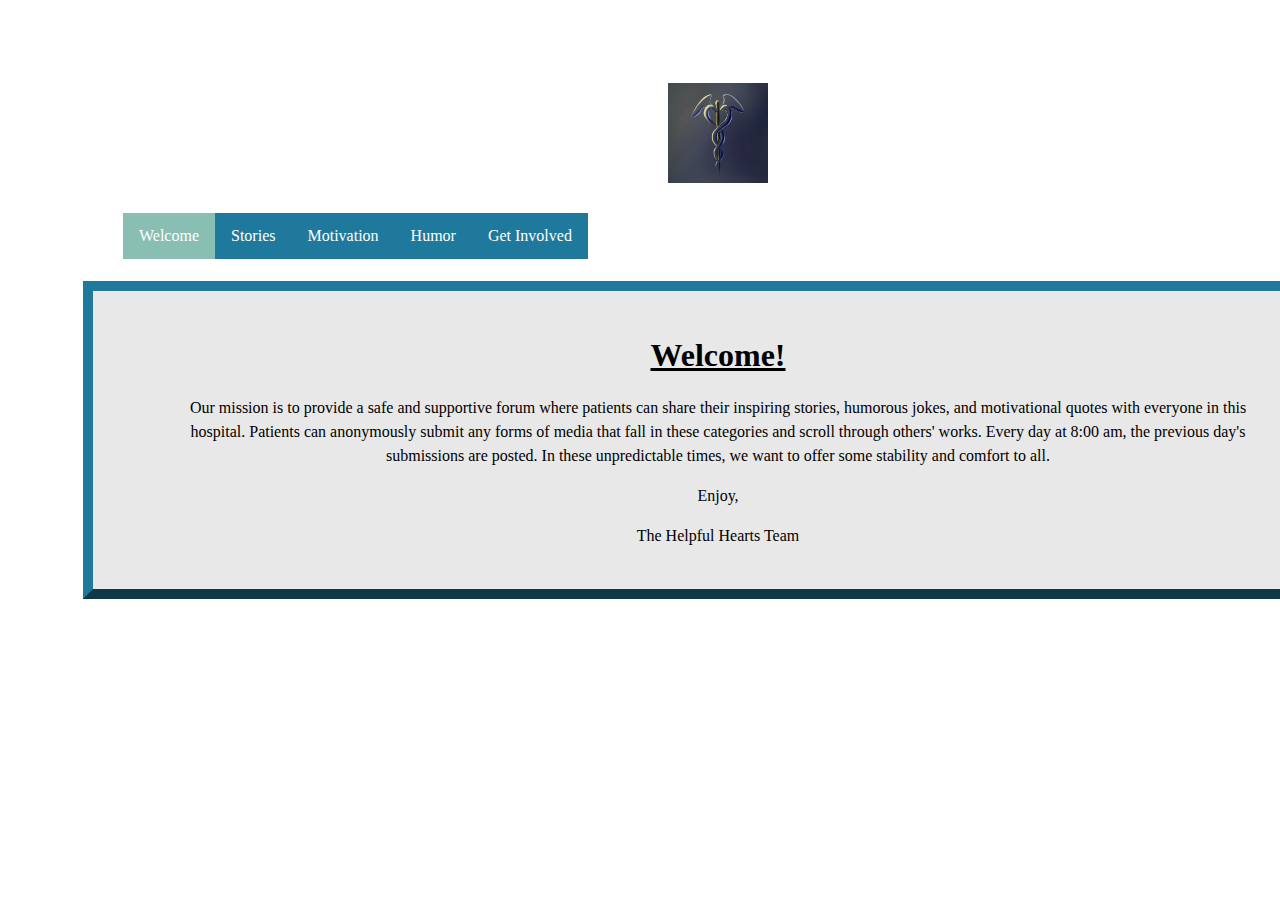
<file: fury/index.html>
<!DOCTYPE html>
<html>
<head>
  <!-- Icon of tab -->
	<link rel="icon" type="image/jpeg" href="symbol.jpeg">
  <!-- Title of tab -->
	<title>Helpful Hearts</title>
	<link href="style.css" rel="stylesheet" type="text/css" />
</head>

<body>
  <!--logo-->
	<img src = "symbol.jpeg" width="10px" height="100px" class="center">
  <!--navigation bar-->
    <ul class="a"> 
  <li class="a"><a class="active" href="index.html">Welcome</a></li> 
  <li class="a"><a href="stories.html">Stories</a></li> 
  <li class="a"><a href="motivation.html">Motivation</a></li> 
  <li class="a"><a href="humor.html">Humor</a></li>
  <li class="a"><a href="getinvolved.html">Get Involved</a></li>
  </ul>
  <br>
  <!-- Box with text for welcome-->
  <div class="div01">
      <h1>Welcome!</h1>
    <p>Our mission is to provide a safe and supportive forum where patients can share their inspiring stories, humorous jokes, and motivational quotes with everyone in this hospital. Patients can anonymously submit any forms of media that fall in these categories and scroll through others' works. Every day at 8:00 am, the previous day's submissions are posted. In these unpredictable times, we want to offer some stability and comfort to all.</p>
    <p> Enjoy, </p>
    <p> The Helpful Hearts Team </p>
    </div>
  
  </body>
</html>
</file>
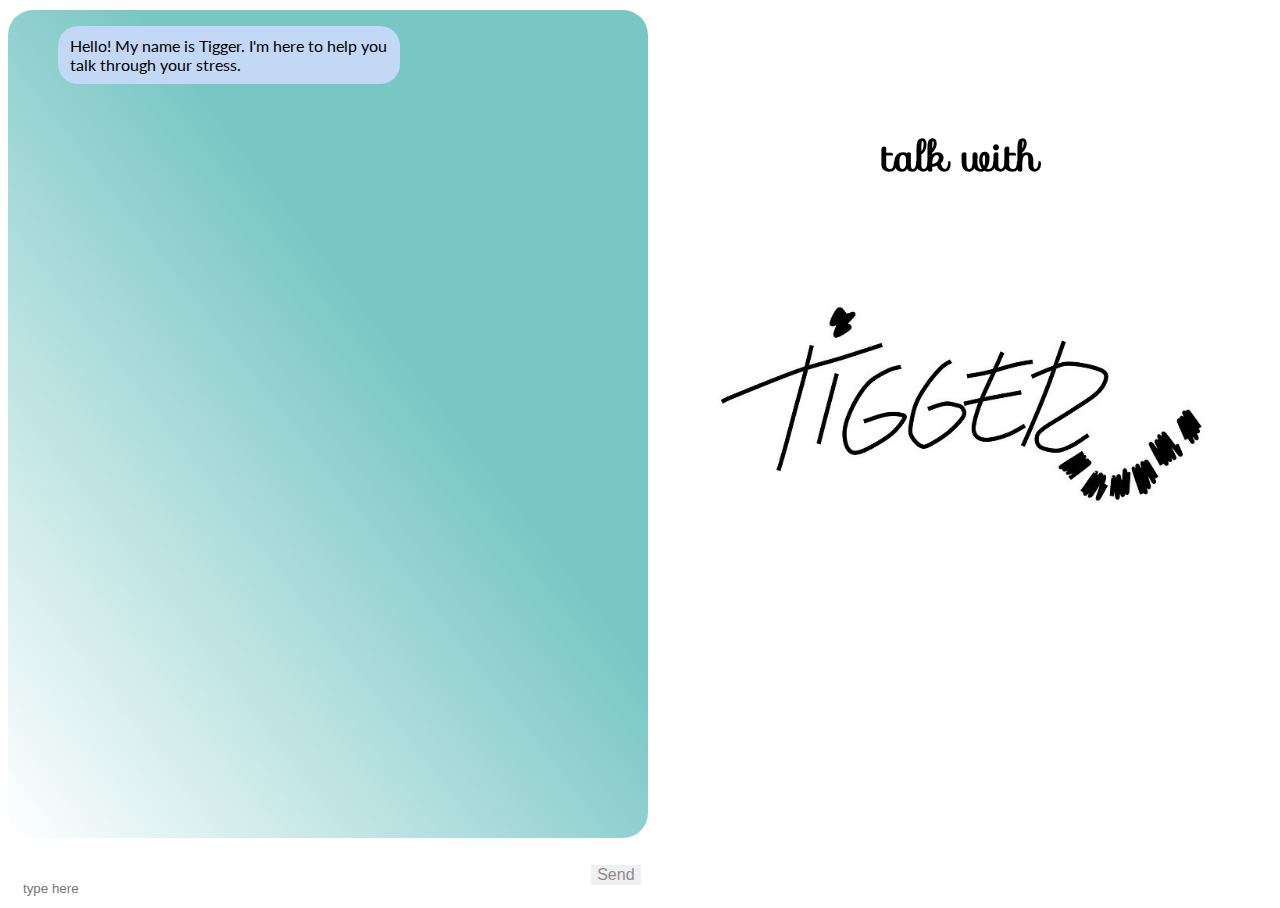
<file: tigger/index.html>
<!DOCTYPE html>
<html>
  <head>
    <meta charset="utf-8">
    <meta name="viewport" content="width=device-width">
    <title>repl.it</title>
    <link rel="stylesheet" href="https://fonts.googleapis.com/css?family=Sofia">
    <link href="style.css" rel="stylesheet" type="text/css" />
  </head>
  <body> 

    <!Talk with Tigger Title>
    <div class="header">
      <h1>talk with</h1>
      <img src="tigger.jpg" width="500" alt="Tigger">
    </div> 

    <!Create chatbox, user input box, and send button>
    <div id = "chatbox" class = 'chatbox'>
      <div id="output"></div>
    </div>
    <div id="container" class="bottom-bar">
        <input type="text" id="input" value="" placeholder = "type here">
        <button class="sendButton" id="sendButton" onclick="processAnswer()">Send</button>
    </div>
    <script src="script.js"></script>

<p id="demo"></p>
  </body>
</html>
</file>
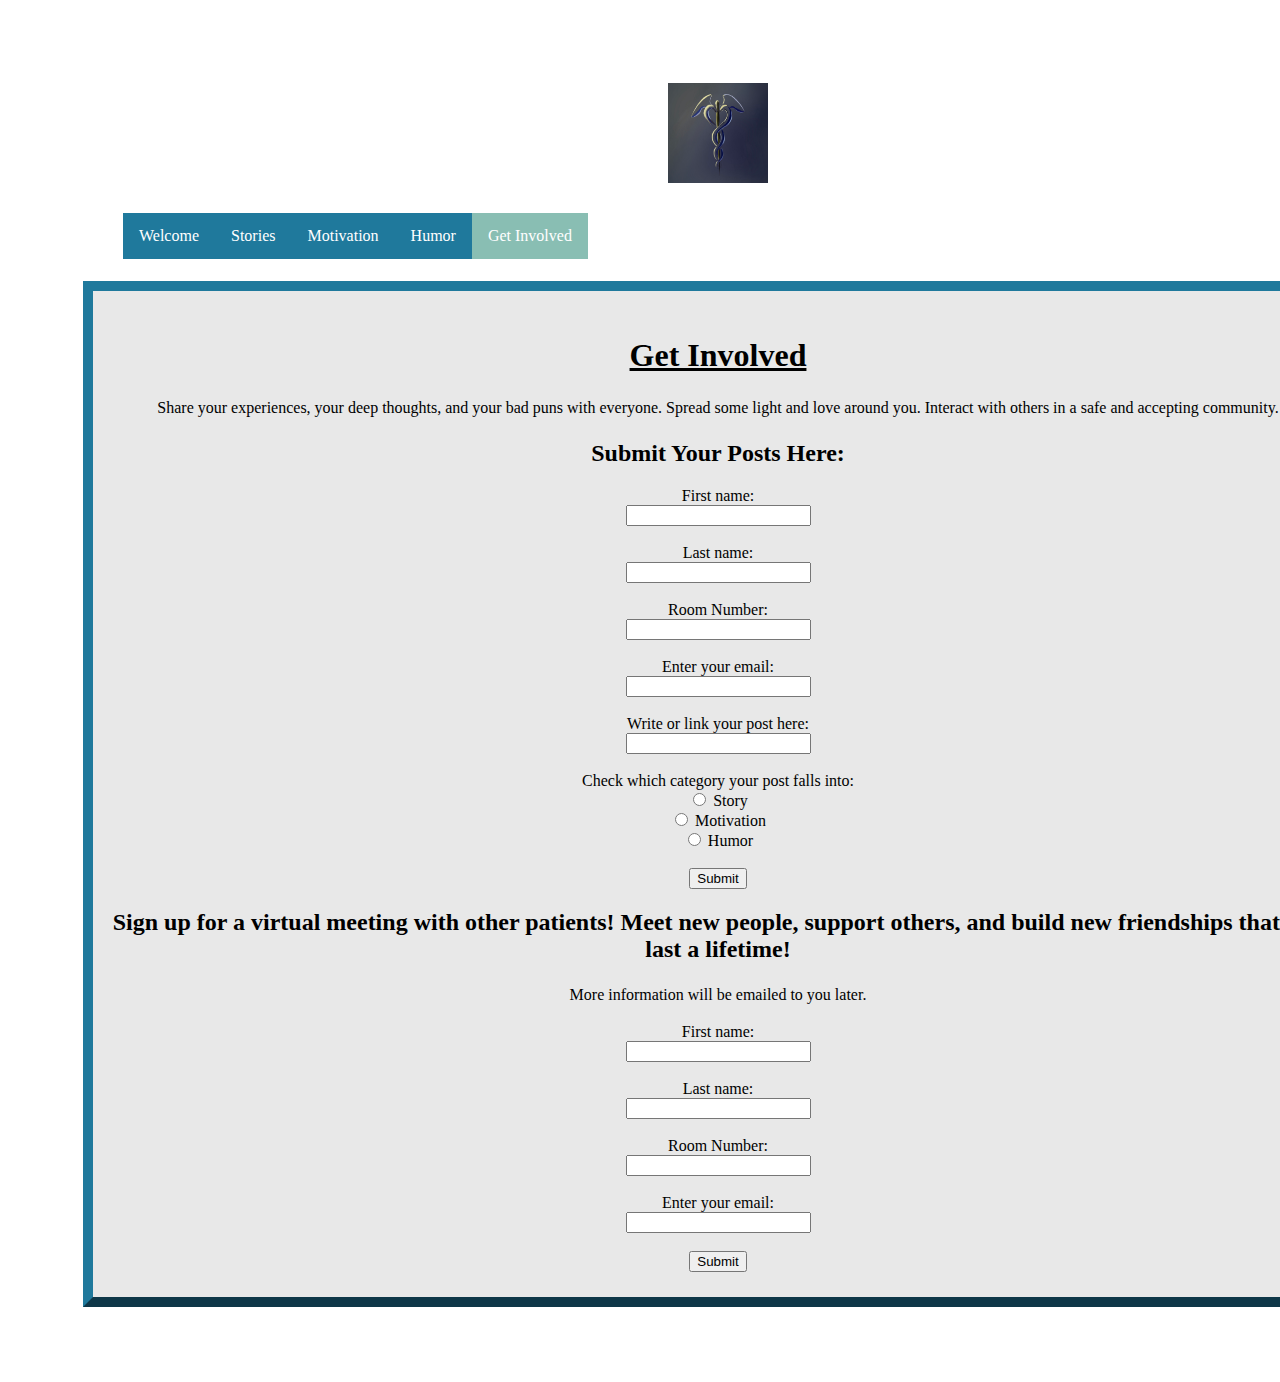
<file: fury/getinvolved.html>
<!DOCTYPE html>
<html>
  <head>
<!-- Icon on tab name -->
   <link rel="icon" type="image/jpeg" href="symbol.jpeg">
   <!-- Name of tab -->
   <title>Get Involved</title>
   <!-- Style sheet -->
   <link href="style.css" rel="stylesheet" type="text/css" />
  </head>
  <body>
    
    <!-- Logo -->
    <img src = "symbol.jpeg" width="10px" height="100px" class="center">
    <!-- Navigation bar -->
    <ul class="a"> 
  <li class="a"><a href="index.html">Welcome</a></li> 
  <li class="a"><a href="stories.html">Stories</a></li> 
  <li class="a"><a href="motivation.html">Motivation</a></li> 
  <li class="a"><a href="humor.html">Humor</a></li>
  <li class="a"><a class="active" href="getinvolved.html">Get Involved</a></li>
  </ul>
  <br>
  <!-- Box with text and form for posting-->
  <div class="div02">
      <h1>Get Involved</h1>
      <p>Share your experiences, your deep thoughts, and your bad puns with everyone. Spread some light and love around you. Interact with others in a safe and accepting community.
        <!-- Submit posts form -->
      <h2>Submit Your Posts Here:</h2>
    <form action="thankyou.html">
  <label for="fname">First name:</label><br>
  <input type="text" id="fname" name="fname"><br><br>
  <label for="lname">Last name:</label><br>
  <input type="text" id="lname" name="lname"><br><br>
  <label for="roomnumber">Room Number:</label><br>
  <input type="text" id="roomnumber" name="roomnumber"><br><br>
  <label for="email">Enter your email:</label><br>
  <input type="email" id="email" name="email"><br><br>
  <label for="post">Write or link your post here:</label><br>
  <input type="text" id="post" name="post"><br><br>
<label for="type">Check which category your post falls into:</label><br>
<input type="radio" id="story" name="category" value="story">
  <label for="story">Story</label><br>
  <input type="radio" id="motivation" name="category" value="motivation">
  <label for="motivation">Motivation</label><br>
  <input type="radio" id="humor" name="category" value="humor">
  <label for="humor">Humor</label><br><br>
  <input type="submit" value="Submit">
</form> 
<!-- Text explaining second form for meeting other patients -->
<h2> Sign up for a virtual meeting with other patients! Meet new people, support others, and build new friendships that will last a lifetime!</h2>
<p>More information will be emailed to you later.</p>
<!-- Meet other patients form -->
<form action="meetpeoplesubmit.html">
<label for="fname">First name:</label><br>
  <input type="text" id="fname" name="fname"><br><br>
  <label for="lname">Last name:</label><br>
  <input type="text" id="lname" name="lname"><br><br>
  <label for="roomnumber">Room Number:</label><br>
  <input type="text" id="roomnumber" name="roomnumber"><br><br>
  <label for="email">Enter your email:</label><br>
  <input type="email" id="email" name="email"><br><br>
  <input type="submit" value="Submit">
</form>
    </div>
  </body>
</html>
</file>
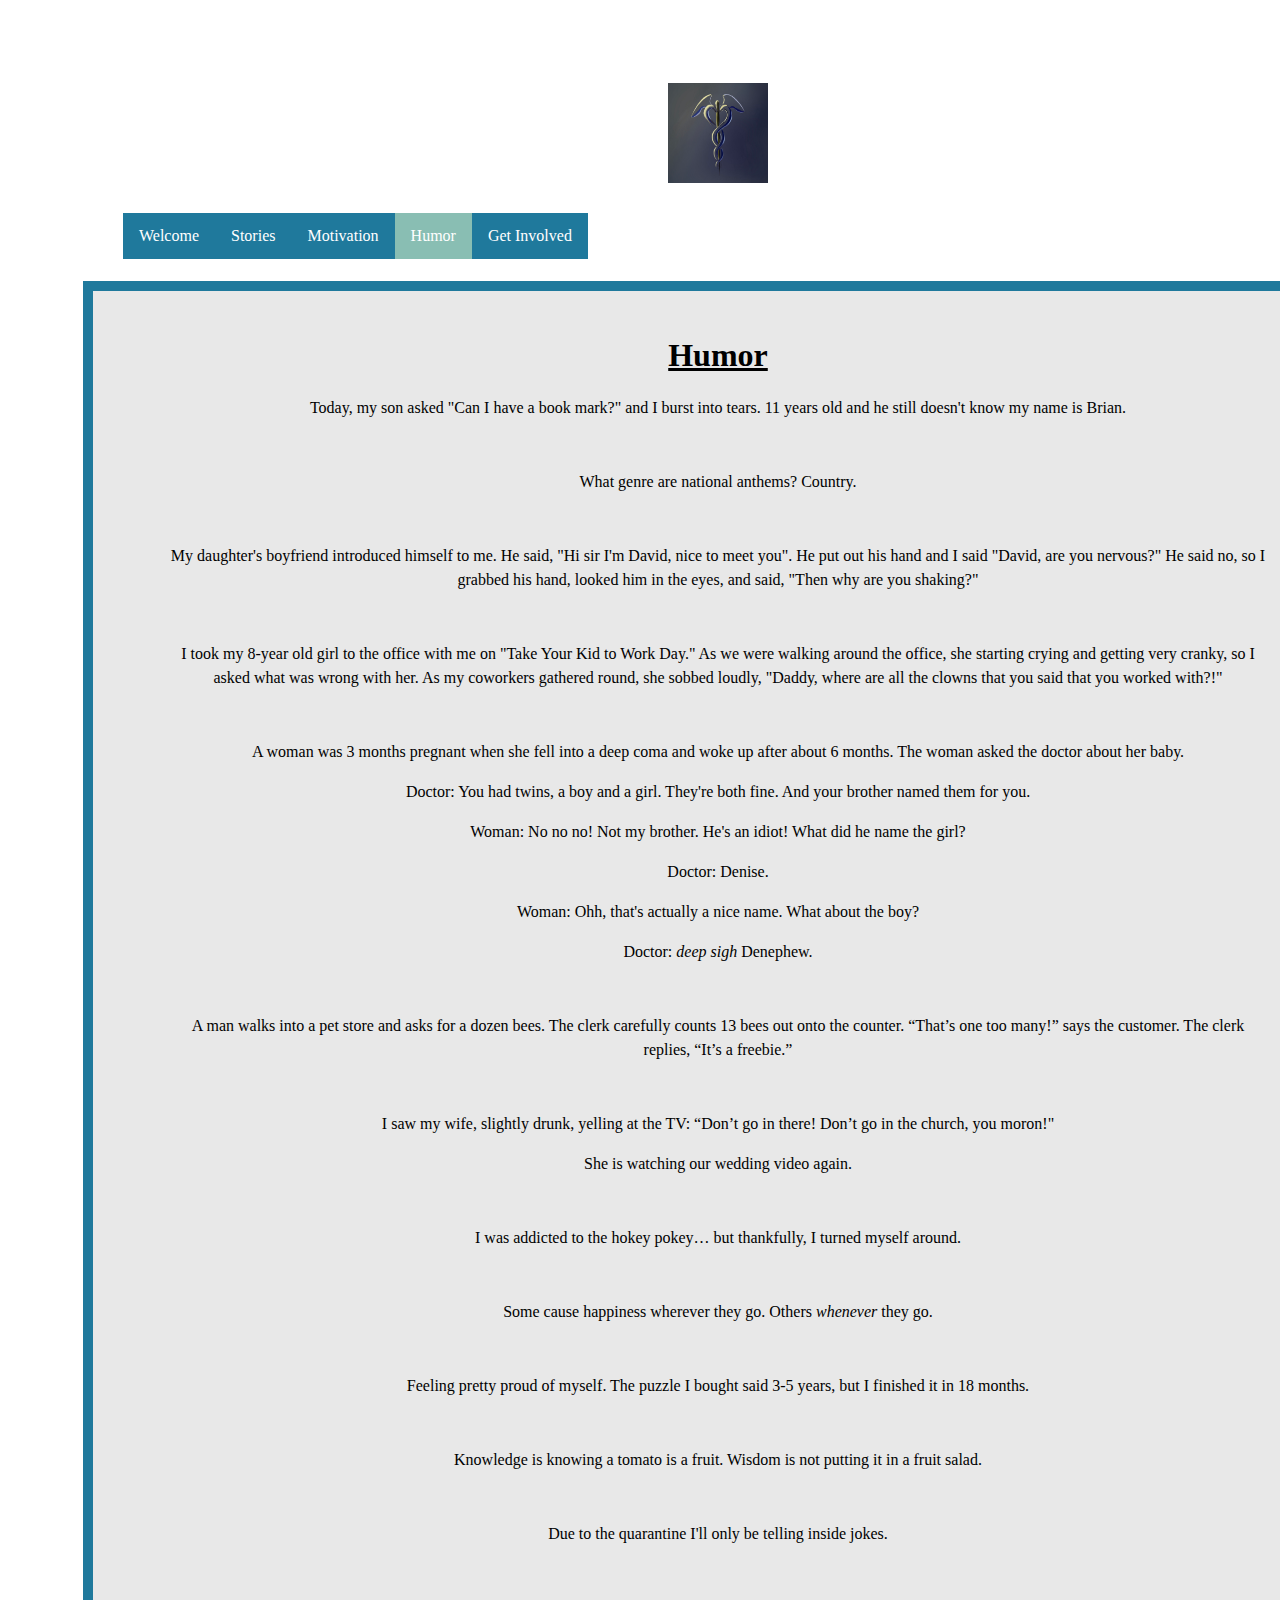
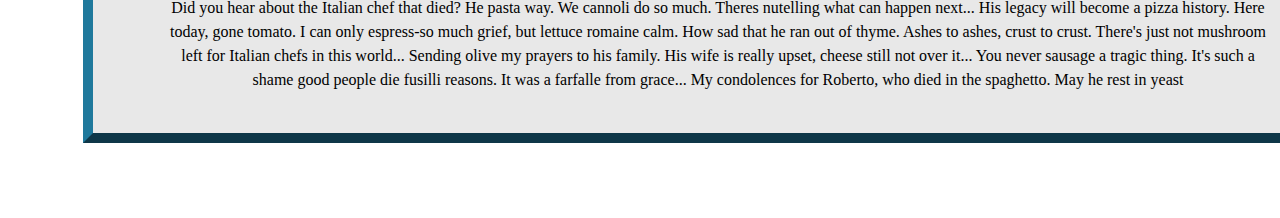
<file: fury/humor.html>
<!DOCTYPE html>
<html>

<head>
  <!-- Icon of tab -->
	<link rel="icon" type="image/jpeg" href="symbol.jpeg">
  <!-- Title of tab -->
	<title>Humor</title>
  <!-- Style sheet -->
	<link href="style.css" rel="stylesheet" type="text/css" />
</head>

<body>
  <!--logo-->
	<img src = "symbol.jpeg" width="10px" height="100px" class="center">
  <!--navigation bar-->
    <ul class="a"> 
  <li class="a"><a href="index.html">Welcome</a></li> 
  <li class="a"><a href="stories.html">Stories</a></li> 
  <li class="a"><a href="motivation.html">Motivation</a></li> 
  <li class="a"><a class="active" href="humor.html">Humor</a></li>
  <li class="a"><a href="getinvolved.html">Get Involved</a></li>
  </ul>
  <br>
  <!--Humor-->
    <div class="div01">
      <h1>Humor</h1>
    <p>Today, my son asked "Can I have a book mark?" and I burst into tears. 11 years old and he still doesn't know my name is Brian.</p>
    <br>
    <p>What genre are national anthems? Country.</p>
    <br>
    <p>My daughter's boyfriend introduced himself to me. He said, "Hi sir I'm David, nice to meet you".
He put out his hand and I said "David, are you nervous?" He said no, so I grabbed his hand, looked him in the eyes, and said, "Then why are you shaking?"</p>
<br>
<p>I took my 8-year old girl to the office with me on "Take Your Kid to Work Day." As we were walking around the office, she starting crying and getting very cranky, so I asked what was wrong with her.
As my coworkers gathered round, she sobbed loudly, "Daddy, where are all the clowns that you said that you worked with?!"</p>
<br>
<p>A woman was 3 months pregnant when she fell into a deep coma and woke up after about 6 months. The woman asked the doctor about her baby.</p>
<p>Doctor: You had twins, a boy and a girl. They're both fine. And your brother named them for you.</p>
<p>Woman: No no no! Not my brother. He's an idiot! What did he name the girl?</p>
<p>Doctor: Denise.</p>
<p>Woman: Ohh, that's actually a nice name. What about the boy?</p>
<p>Doctor: <i>deep sigh</i> Denephew.</p>
<br>
<p>A man walks into a pet store and asks for a dozen bees. The clerk carefully counts 13 bees out onto the counter. “That’s one too many!” says the customer.
The clerk replies, “It’s a freebie.”</p>
<br>
<p>I saw my wife, slightly drunk, yelling at the TV: “Don’t go in there! Don’t go in the church, you moron!"</p>
<p> She is watching our wedding video again.</p>
<br>
<p>I was addicted to the hokey pokey… but thankfully, I turned myself around.</p>
<br>
<p>Some cause happiness wherever they go. Others <i>whenever</i> they go.</p>
<br>
<p>Feeling pretty proud of myself. The puzzle I bought said 3-5 years, but I finished it in 18 months.</p>
<br>
<p>Knowledge is knowing a tomato is a fruit. Wisdom is not putting it in a fruit salad.</p>
<br>
<p>Due to the quarantine I'll only be telling inside jokes. </p>  
<br>
<p>Did you hear about the Italian chef that died?
He pasta way. We cannoli do so much. Theres nutelling what can happen next... His legacy will become a pizza history. Here today, gone tomato. I can only espress-so much grief, but lettuce romaine calm. How sad that he ran out of thyme. Ashes to ashes, crust to crust. There's just not mushroom left for Italian chefs in this world... Sending olive my prayers to his family. His wife is really upset, cheese still not over it... You never sausage a tragic thing. It's such a shame good people die fusilli reasons. It was a farfalle from grace... My condolences for Roberto, who died in the spaghetto. May he rest in yeast</p>
    </div>
  </body>
</html>
</file>
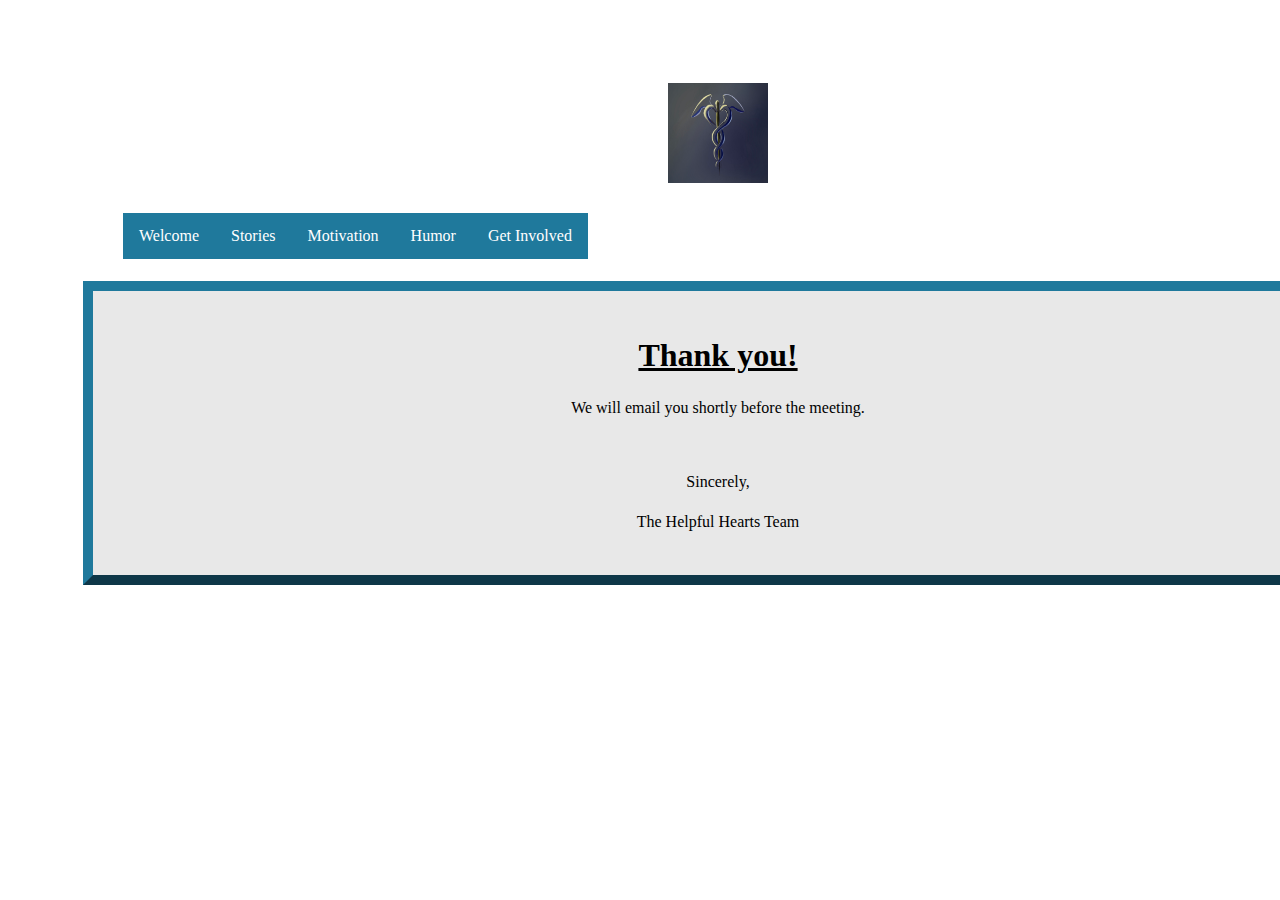
<file: fury/meetpeoplesubmit.html>
<!DOCTYPE html>
<html>
  <head>
    <!-- Div width -->
    <style>
      .div01 {
        width: 1254px;
      }
      </style>
      <!-- Icon of tab -->
   <link rel="icon" type="image/jpeg" href="symbol.jpeg">
   <!-- Title of tab -->
   <title>Thank you</title>
   <!-- Style sheet -->
   <link href="style.css" rel="stylesheet" type="text/css" />
  </head>
  <body>
    <!-- Logo -->
    <img src = "symbol.jpeg" width="10px" height="100px" class="center">
    <!-- Navigation bar -->
    <ul class="a"> 
  <li class="a"><a href="index.html">Welcome</a></li> 
  <li class="a"><a href="stories.html">Stories</a></li> 
  <li class="a"><a href="motivation.html">Motivation</a></li> 
  <li class="a"><a href="humor.html">Humor</a></li>
  <li class="a"><a href="getinvolved.html">Get Involved</a></li>
  </ul>
  <br>
  <!-- Confirmation of successfully submitted form -->
  <div class="div01">
      <h1>Thank you!</h1>
    <p>We will email you shortly before the meeting.</p>
    <br>
    <p>Sincerely,</p>
    <p>The Helpful Hearts Team</p>
    </div>
  </body>
</html>
</file>
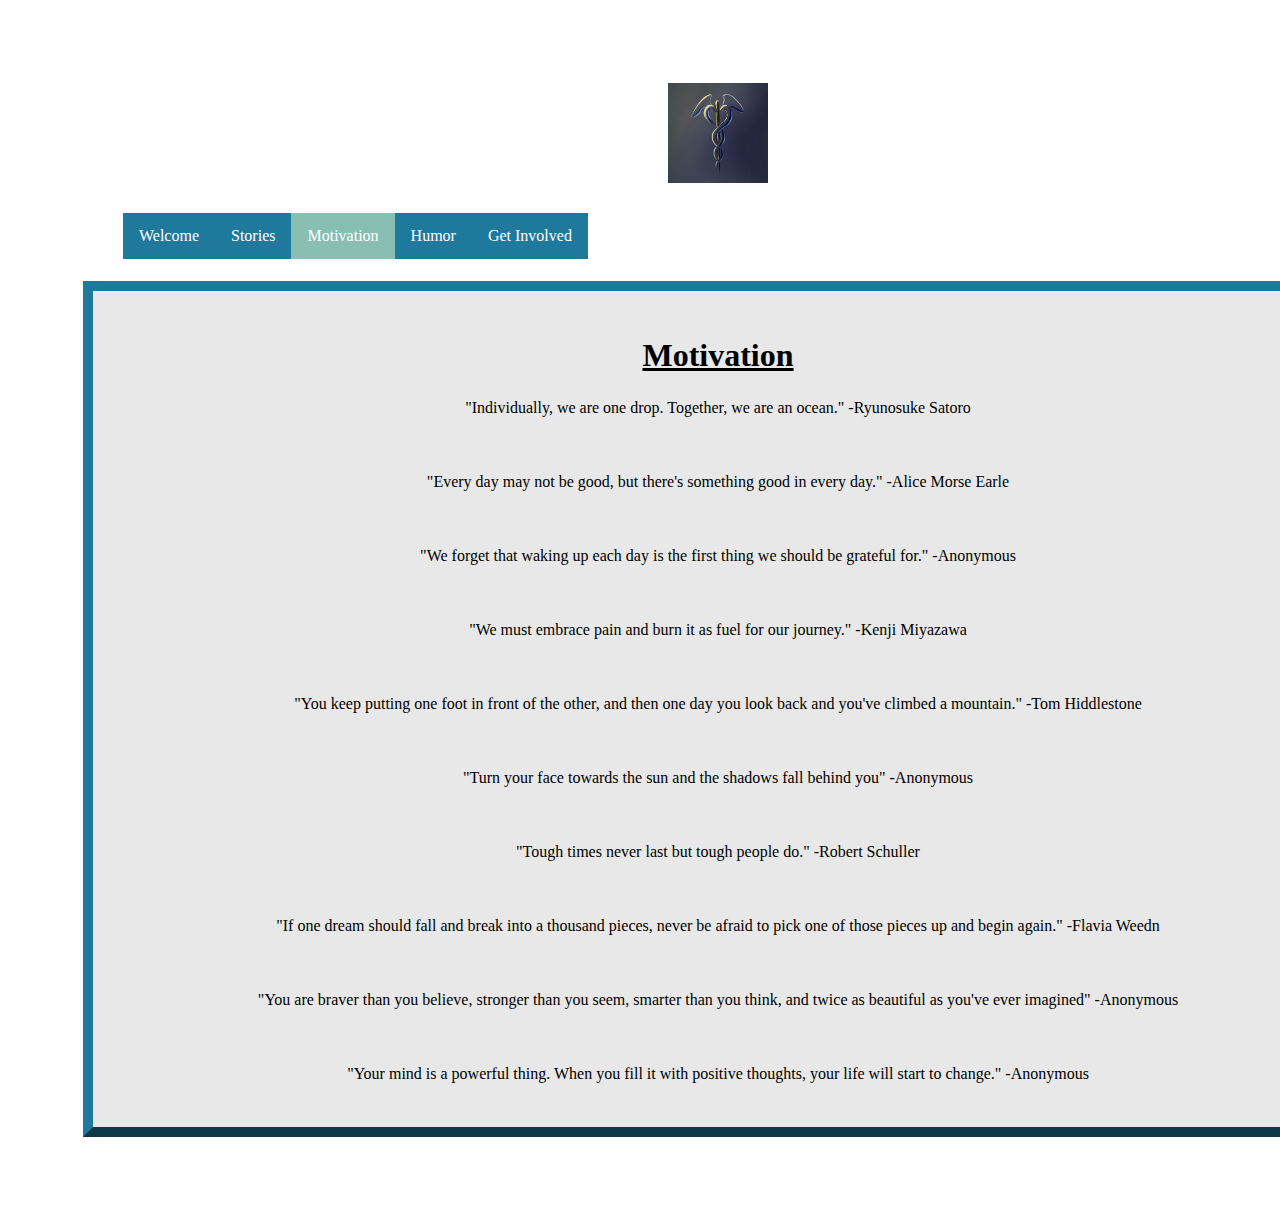
<file: fury/motivation.html>
<!DOCTYPE html>
<html>
  <head>
    <!-- Div width -->
    <style>
      .div01 {
        width: 1000px;
      }
      </style>
   <link rel="icon" type="image/jpeg" href="symbol.jpeg">
   <title>Motivation</title>
   <!-- Link to external style sheet -->
   <link href="style.css" rel="stylesheet" type="text/css" />
  </head>
  <body>
    <!-- Logo -->
    <img src = "symbol.jpeg" width="10px" height="100px" class="center">
    <ul class="a"> 
  <!-- Navigation bar -->
  <li class="a"><a href="index.html">Welcome</a></li> 
  <li class="a"><a href="stories.html">Stories</a></li> 
  <li class="a"><a class="active" href="motivation.html">Motivation</a></li> 
  <li class="a"><a href="humor.html">Humor</a></li>
  <li class="a"><a href="getinvolved.html">Get Involved</a></li>
  </ul>
  <br>
  <!-- Div with motivational quotes-->
  <div class="div01">
      <h1>Motivation</h1>
    <p>"Individually, we are one drop. Together, we are an ocean." -Ryunosuke Satoro</p>
    <br>
    <p>"Every day may not be good, but there's something good in every day." -Alice Morse Earle</p>
    <br>
    <p>"We forget that waking up each day is the first thing we should be grateful for." -Anonymous</p>
    <br>
    <p>"We must embrace pain and burn it as fuel for our journey." -Kenji Miyazawa</p>
    <br>
    <p>"You keep putting one foot in front of the other, and then one day you look back and you've climbed a mountain." -Tom Hiddlestone</p>
    <br>
    <p>"Turn your face towards the sun and the shadows fall behind you" -Anonymous</p>
    <br>
    <p>"Tough times never last but tough people do." -Robert Schuller</p>
    <br>
    <p>"If one dream should fall and break into a thousand pieces, never be afraid to pick one of those pieces up and begin again." -Flavia Weedn</p>
    <br>
    <p>"You are braver than you believe, stronger than you seem, smarter than you think, and twice as beautiful as you've ever imagined" -Anonymous</p>
    <br>
    <p>"Your mind is a powerful thing. When you fill it with positive thoughts, your life will start to change." -Anonymous</p>
    </div>
  </body>
</html>
</file>
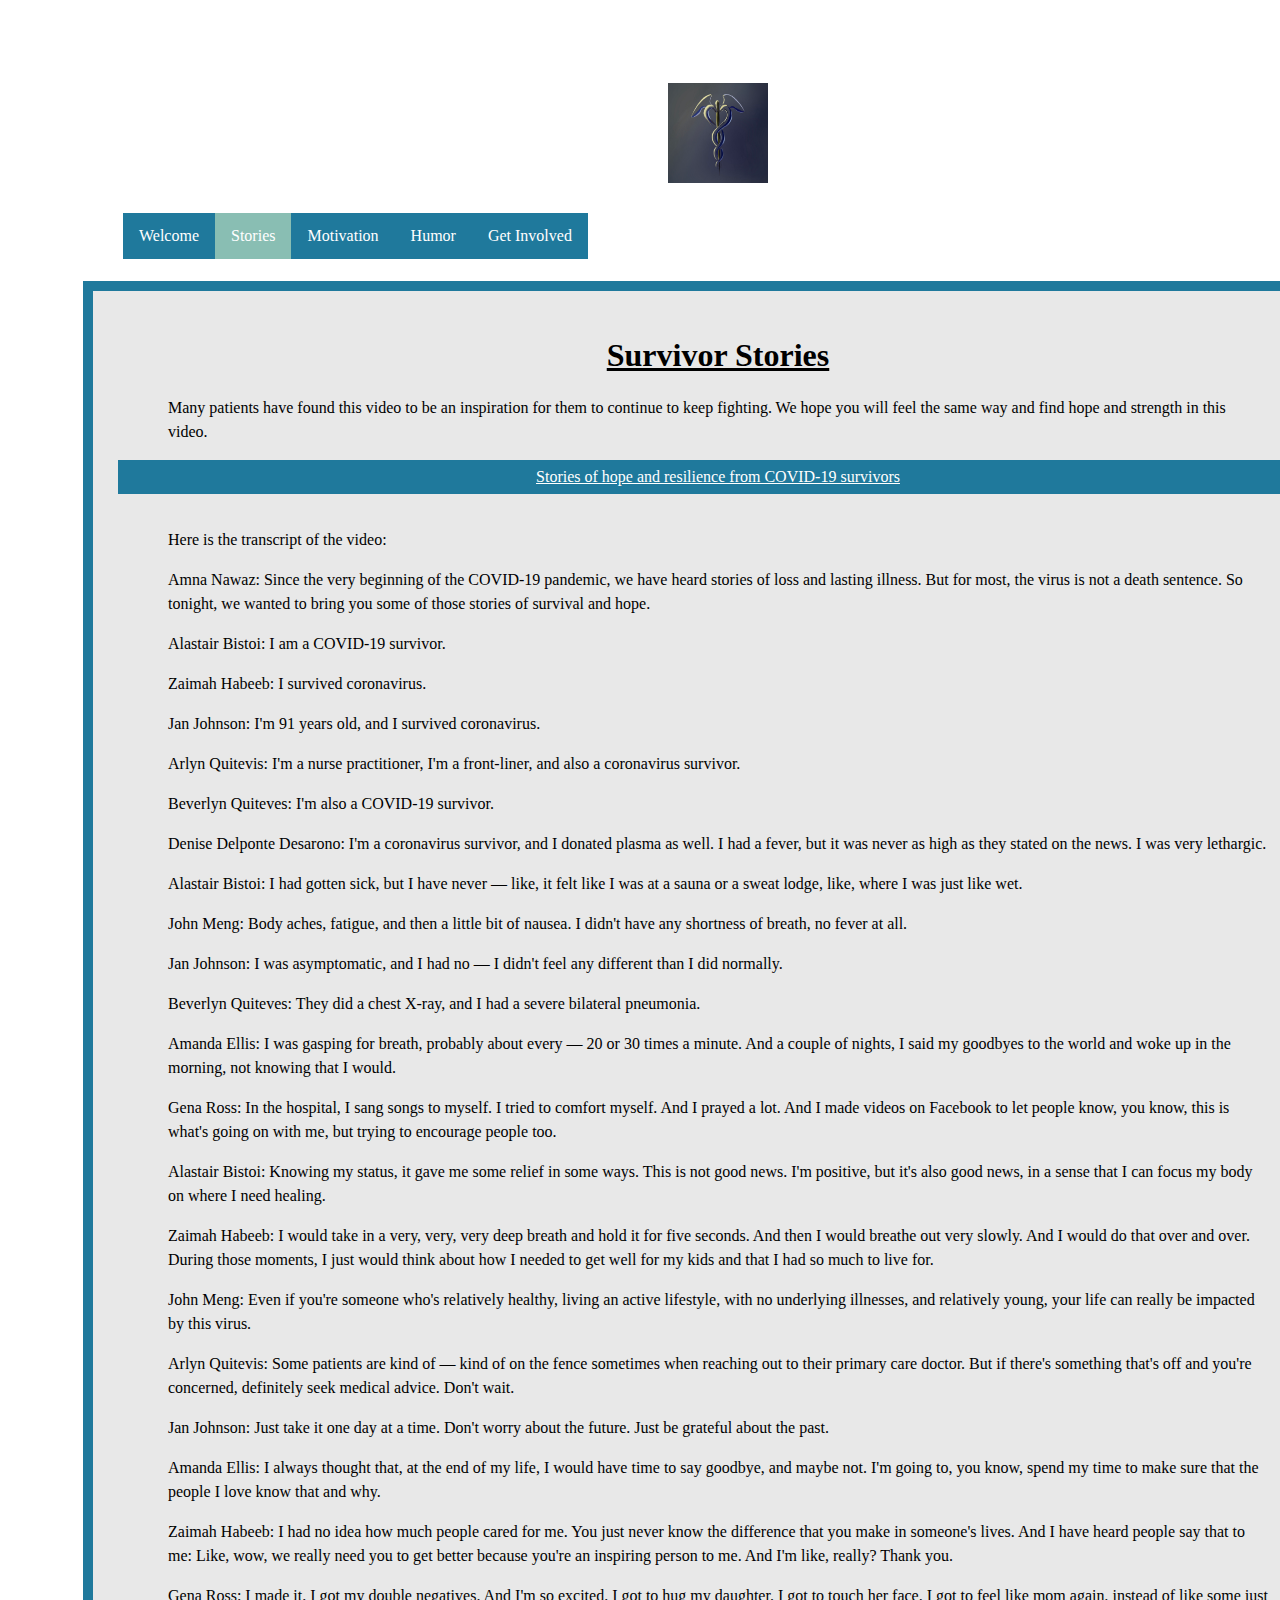
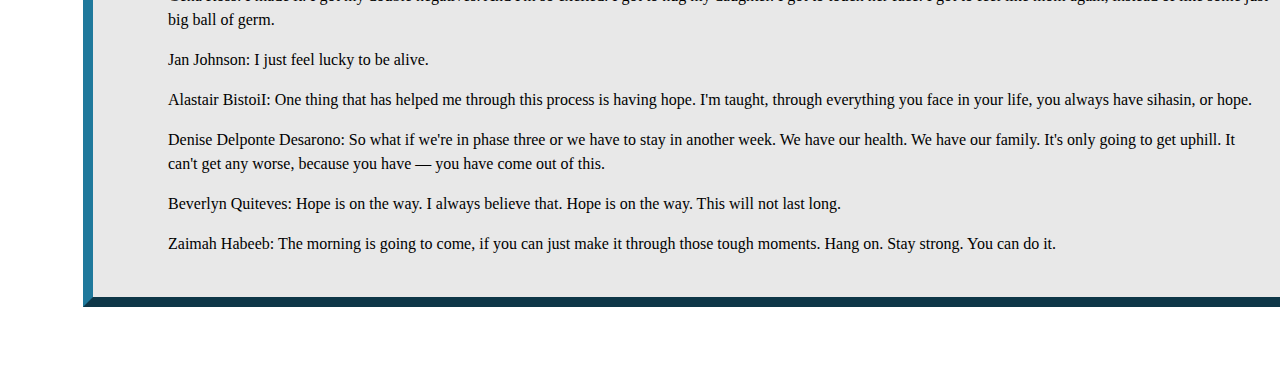
<file: fury/stories.html>
<!DOCTYPE html>
<html>
  <head>
    <!-- Override style.css text align -->
    <style>
      p {
        text-align: left;
      }
      </style>
      <!-- Icon of tab -->
   <link rel="icon" type="image/jpeg" href="symbol.jpeg">
   <!--title of tab-->
   <title>Stories</title>
   <link href="style.css" rel="stylesheet" type="text/css" />
  </head>
  <body>
    <!-- Logo -->
    <img src = "symbol.jpeg" width="10px" height="100px" class="center">
    <!-- Navigation bar -->
    <ul class="a"> 
  <li class="a"><a href="index.html">Welcome</a></li> 
  <li class="a"><a class="active" href="stories.html">Stories</a></li> 
  <li class="a"><a href="motivation.html">Motivation</a></li> 
  <li class="a"><a href="humor.html">Humor</a></li>
  <li class="a"><a href="getinvolved.html">Get Involved</a></li>
  </ul>
  <br>
  <!-- Stories -->
    <div class="div01">
      <h1>Survivor Stories</h1>
    <p>Many patients have found this video to be an inspiration for them to continue to keep fighting. We hope you will feel the same way and find hope and strength in this video.</p>
    <a style = "color:white" href="https://www.pbs.org/newshour/show/stories-of-hope-and-resilience-from-covid-19-survivors#audio"target="_blank">Stories of hope and resilience from COVID-19 survivors</a>
    <br>
    <!-- Transcript of video -->
    <p> Here is the transcript of the video:</p>
<p> Amna Nawaz:
Since the very beginning of the COVID-19 pandemic, we have heard stories of loss and lasting illness. But for most, the virus is not a death sentence. So tonight, we wanted to bring you some of those stories of survival and hope.</p>
<p>Alastair Bistoi:
I am a COVID-19 survivor.</p>
<p>Zaimah Habeeb:
I survived coronavirus.</p>
<p>Jan Johnson:
I'm 91 years old, and I survived coronavirus.</p>
<p>Arlyn Quitevis:
I'm a nurse practitioner, I'm a front-liner, and also a coronavirus survivor.</p>
<p>Beverlyn Quiteves:
I'm also a COVID-19 survivor.</p>
<p>Denise Delponte Desarono:
I'm a coronavirus survivor, and I donated plasma as well.
I had a fever, but it was never as high as they stated on the news. I was very lethargic.</p>
<p>Alastair Bistoi:
I had gotten sick, but I have never — like, it felt like I was at a sauna or a sweat lodge, like, where I was just like wet.</p>
<p>John Meng:
Body aches, fatigue, and then a little bit of nausea. I didn't have any shortness of breath, no fever at all.</p>
<p>Jan Johnson:
I was asymptomatic, and I had no — I didn't feel any different than I did normally.</p>
<p>Beverlyn Quiteves:
They did a chest X-ray, and I had a severe bilateral pneumonia.</p>
<p>Amanda Ellis:
I was gasping for breath, probably about every — 20 or 30 times a minute. And a couple of nights, I said my goodbyes to the world and woke up in the morning, not knowing that I would.</p>
<p>Gena Ross:
In the hospital, I sang songs to myself. I tried to comfort myself. And I prayed a lot. And I made videos on Facebook to let people know, you know, this is what's going on with me, but trying to encourage people too.</p>
<p>Alastair Bistoi:
Knowing my status, it gave me some relief in some ways. This is not good news. I'm positive, but it's also good news, in a sense that I can focus my body on where I need healing.</p>
<p>Zaimah Habeeb:
I would take in a very, very, very deep breath and hold it for five seconds. And then I would breathe out very slowly. And I would do that over and over.
During those moments, I just would think about how I needed to get well for my kids and that I had so much to live for.</p>
<p>John Meng:
Even if you're someone who's relatively healthy, living an active lifestyle, with no underlying illnesses, and relatively young, your life can really be impacted by this virus.</p>
<p>Arlyn Quitevis:
Some patients are kind of — kind of on the fence sometimes when reaching out to their primary care doctor.
But if there's something that's off and you're concerned, definitely seek medical advice. Don't wait.</p>
<p>Jan Johnson:
Just take it one day at a time. Don't worry about the future. Just be grateful about the past.</p>
<p>Amanda Ellis:
I always thought that, at the end of my life, I would have time to say goodbye, and maybe not. I'm going to, you know, spend my time to make sure that the people I love know that and why.</p>
<p>Zaimah Habeeb:
I had no idea how much people cared for me. You just never know the difference that you make in someone's lives. And I have heard people say that to me: Like, wow, we really need you to get better because you're an inspiring person to me.
And I'm like, really? Thank you.</p>
<p>Gena Ross:
I made it. I got my double negatives. And I'm so excited.
I got to hug my daughter. I got to touch her face. I got to feel like mom again, instead of like some just big ball of germ.</p>
<p>Jan Johnson:
I just feel lucky to be alive.</p>
<p>Alastair BistoiI:
One thing that has helped me through this process is having hope. I'm taught, through everything you face in your life, you always have sihasin, or hope.</p>
<p>Denise Delponte Desarono:
So what if we're in phase three or we have to stay in another week. We have our health. We have our family. It's only going to get uphill. It can't get any worse, because you have — you have come out of this.</p>
<p>Beverlyn Quiteves:
Hope is on the way. I always believe that. Hope is on the way. This will not last long.</p>
<p>Zaimah Habeeb:
The morning is going to come, if you can just make it through those tough moments. Hang on. Stay strong. You can do it.</p>
    </div>
  </body>
</html>
</file>
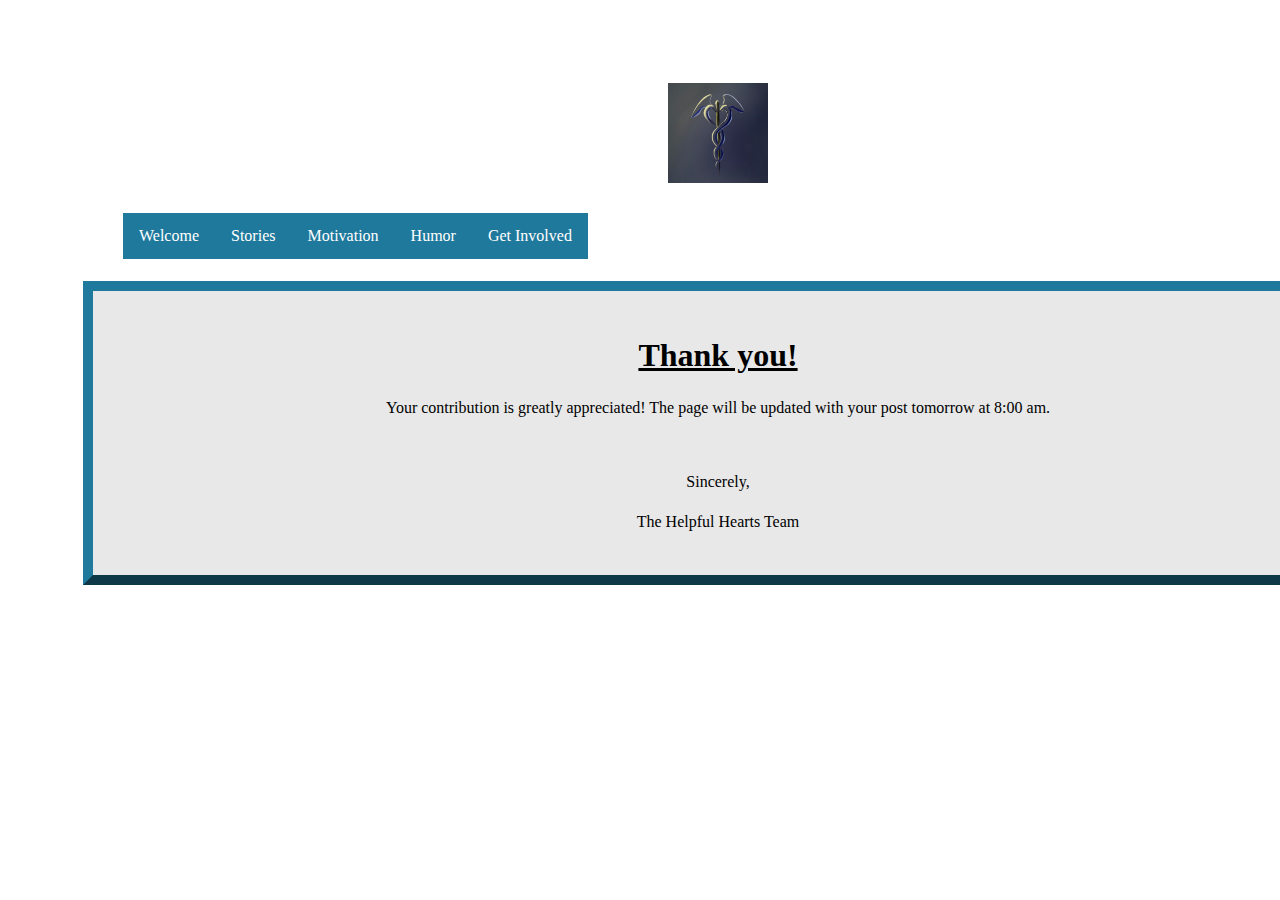
<file: fury/thankyou.html>
<!DOCTYPE html>
<html>
  <head>
    <!-- Make div float in the center -->
    <style>
      .div01 {
        float: center;
        width: 1254px;
      }
      </style>
      <!-- Icon of tab -->
   <link rel="icon" type="image/jpeg" href="symbol.jpeg">
   <!-- Title of tab -->
   <title>Thank you</title>
   <!-- Style sheet -->
   <link href="style.css" rel="stylesheet" type="text/css" />
  </head>
  <body>
    <!-- Logo -->
    <img src = "symbol.jpeg" width="10px" height="100px" class="center">
    <!-- Navigation bar -->
    <ul class="a"> 
  <li class="a"><a href="index.html">Welcome</a></li> 
  <li class="a"><a href="stories.html">Stories</a></li> 
  <li class="a"><a href="motivation.html">Motivation</a></li> 
  <li class="a"><a href="humor.html">Humor</a></li>
  <li class="a"><a href="getinvolved.html">Get Involved</a></li>
  </ul>
  <br>
  <!-- Confirmation of successfully submitted form -->
  <div class="div01">
      <h1>Thank you!</h1>
    <p>Your contribution is greatly appreciated! The page will be updated with your post tomorrow at 8:00 am.
    </p>
    <br>
    <p>Sincerely,</p>
    <p>The Helpful Hearts Team</p>
    </div>
  </body>
</html>
</file>
<file: fury/style.css>
/* General body style */
body {
  color: black;
  font-family: Georgia, 'Times New Roman', Times, serif;
  font-size: 1em;
  padding-top: 75px;
  padding-right: 75px;
  padding-bottom: 75px;
  padding-left: 75px;

/* background */
  background-size: cover;
  background-image: url("https://i.pinimg.com/originals/07/92/27/0792277d3a09e09f1fb9c2948b4756d6.jpg");
  position: absolute;
}
/* Div surrounding body text */
.div01 {
  color: black;
  padding-top: 25px;
  padding-bottom: 25px;
  padding-left: 25px;
  padding-right: 25px;
  background-color: #e8e8e8;
  text-align: center;
  width: 1200px;
  border: 10px outset #1f799c; 
  float: center;
}
/* Div surrounding body text on "get involved" */
.div02 {
  color: black;
  padding-top: 25px;
  padding-bottom: 25px;
  padding-left: 0px;
  padding-right: 0px;
  background-color: #e8e8e8;
  text-align: center;
  width: 1250px;
  border: 10px outset #1f799c; 
  float: center;
}
/* Paragraph text style */
p {
  line-height: 1.5;
  padding-right: 50px;
  padding-left: 50px;
}
/* Heading size 1 style */
h1 {
  text-decoration: underline;
  text-align: center;
}
/* Heading size 3 style */
h3 {
  padding-top: 45px;
  line-height: 2;
  font-size: .9;
}
/* Unordered list style */
ul {
  list-style-type: none;
  margin: 0;
  padding-top: 30px;
  padding-bottom: 50px;
  text-align: center;
}
/* Navbar style */
a {
  display: block;
  padding: 8px;
  background-color: #1f799c;
}
li a {
  display: block;
  color: white;
  text-align: center;
  padding: 14px 16px;
  text-decoration: none;
}
li {
  float: left;
}
/* Color of navbar when hovered */
li a:hover {
  background-color: #89beb3;
}
/* Color of navbar when on that page */
.active {
  background-color: #89beb3;
}

/* Centering images */
.center {
  display: block;
  margin-left: auto;
  margin-right: auto;
  width: 100px;
}
</file>
<file: tigger/style.css>
@import url('https://fonts.googleapis.com/css?family=Lato:400,700');


html {
  display: grid;
  min-height: 100%;
}

body {
  height: 100%;
  display: grid;
  background-color:white;
  font-family: "Sofia";
}

.header {
  width:50%;
  position: fixed;
  text-align: center;
  right: 0px;
  top: 10%;
  height: 100%;
  font-size: 20px;
}



.chatbox {
  display: absolute;
  background: linear-gradient(to bottom left, #79C7C5 40%, white 100%);
  font-family: 'Lato';
  position: absolute;
  border-radius: 25px;
  overflow: auto;
  top:10px;
  height: 92%;
  width: 50%;
  float: right;
  bottom: 50px;
}

.botBubble {
  display: block;
  position: relative;
  left: 50px;
  float:left;
  max-width: 50%;
  margin-bottom: 5px;
  color: black;
  font-size: 1em;
  padding: 10px 10px 10px 12px;
  border-radius: 20px;
  background-color: rgb(194, 216, 245);
  clear: both;
}

.userBubble {
  display: block;
  position: relative;
  right: 50px;
  max-width: 50%;
  float: right;
  clear: both;
  margin-bottom: 5px;
  color: black;
  font-size: 1em;
  padding: 10px 10px 10px 12px;
  border-radius: 20px;
  background-color: white;
  text-align: right;
}

.bottom-bar {
  position: fixed;
  width: 57%;
  height: 55px;
  bottom: 0px;
  background: white;
  border-radius: 0 0 10px 10px;
}

input {
  padding: 15px;
  width: 75%;
  position: relative;
  border: 0;
  top: 13px;
  bottom: 13px;
  background: white;
  color: gray;
}

input:focus {
  color: gray;
  outline: 0;
}

.sendButton {
  border: 0;
  font-size: 1em;
  color: gray;
  top:  50px;
  opacity: 0.9;
  right: 5%;
  bottom: 50px;
  cursor: pointer;
  outline: 0;
}
</file>
